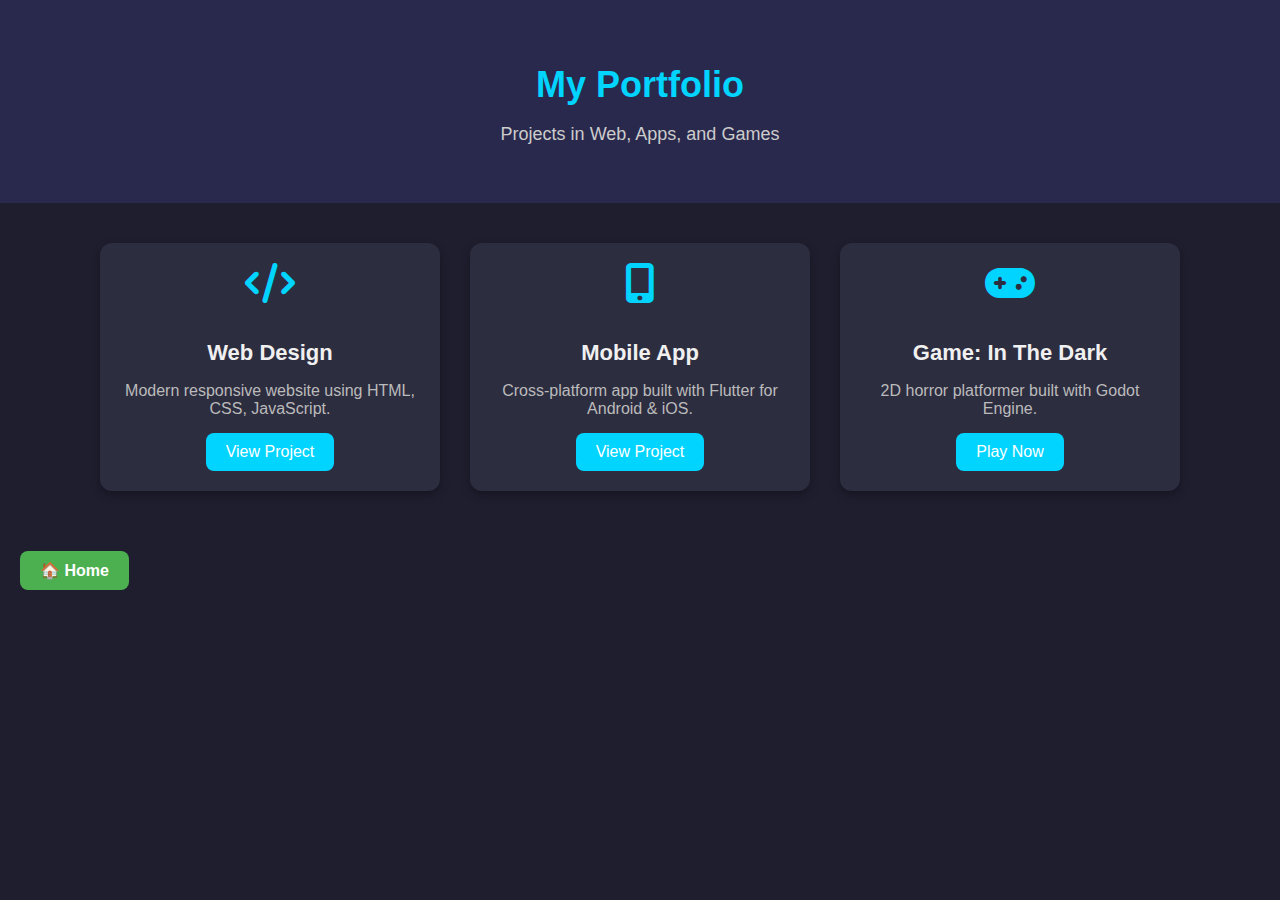
<file: portfolio.html>
<!DOCTYPE html>
<html lang="en">
<head>
  <meta charset="UTF-8">
  <meta name="viewport" content="width=device-width, initial-scale=1.0">
  <title>My Portfolio - KandK</title>
  <link rel="stylesheet" href="portfolio.css">
  <link rel="stylesheet" href="https://cdnjs.cloudflare.com/ajax/libs/font-awesome/6.5.0/css/all.min.css">
</head>
<body>

  <header>
    <h1>My Portfolio</h1>
    <p>Projects in Web, Apps, and Games</p>
  </header>

  <section class="projects">
    <div class="card">
      <i class="fas fa-code icon"></i>
      <h3>Web Design</h3>
      <p>Modern responsive website using HTML, CSS, JavaScript.</p>
      <a href="#" class="btn">View Project</a>
    </div>

    <div class="card">
      <i class="fas fa-mobile-alt icon"></i>
      <h3>Mobile App</h3>
      <p>Cross-platform app built with Flutter for Android & iOS.</p>
      <a href="#" class="btn">View Project</a>
    </div>

    <div class="card">
      <i class="fas fa-gamepad icon"></i>
      <h3>Game: In The Dark</h3>
      <p>2D horror platformer built with Godot Engine.</p>
      <a href="in-the-dark.html" class="btn">Play Now</a>
    </div>
  </section>
  <a href="index.html" class="home-button">🏠 Home</a>

</body>
</html>
</file>
<file: portfolio.css>
body {
    font-family: 'Segoe UI', sans-serif;
    background-color: #1e1e2f;
    color: #f0f0f0;
    margin: 0;
    padding: 0;
  }
  
  header {
    text-align: center;
    padding: 40px 20px;
    background-color: #29294d;
  }
  
  header h1 {
    font-size: 36px;
    margin-bottom: 10px;
    color: #00d4ff;
  }
  
  header p {
    font-size: 18px;
    color: #ccc;
  }
  
  .projects {
    display: flex;
    flex-wrap: wrap;
    justify-content: center;
    padding: 40px 20px;
    gap: 30px;
  }
  
  .card {
    background-color: #2d2d40;
    padding: 20px;
    border-radius: 12px;
    width: 300px;
    box-shadow: 0 4px 10px rgba(0,0,0,0.3);
    transition: transform 0.3s ease;
    text-align: center;
  }
  
  .card:hover {
    transform: translateY(-5px);
  }
  
  .card .icon {
    font-size: 40px;
    margin-bottom: 15px;
    color: #00d4ff;
  }
  
  .card h3 {
    font-size: 22px;
    margin-bottom: 10px;
  }
  
  .card p {
    font-size: 16px;
    margin-bottom: 15px;
    color: #bbb;
  }
  
  .btn {
    text-decoration: none;
    background-color: #00d4ff;
    color: #fff;
    padding: 10px 20px;
    border-radius: 8px;
    transition: background-color 0.3s;
    display: inline-block;
  }
  
  .btn:hover {
    background-color: #009ecc;
  }
  .home-button {
    display: inline-block;
    padding: 10px 20px;
    background-color: #4CAF50;
    color: white;
    text-decoration: none;
    font-weight: bold;
    border-radius: 8px;
    transition: background-color 0.3s ease;
    margin: 20px;
}

.home-button:hover {
    background-color: #388E3C;
}
</file>
